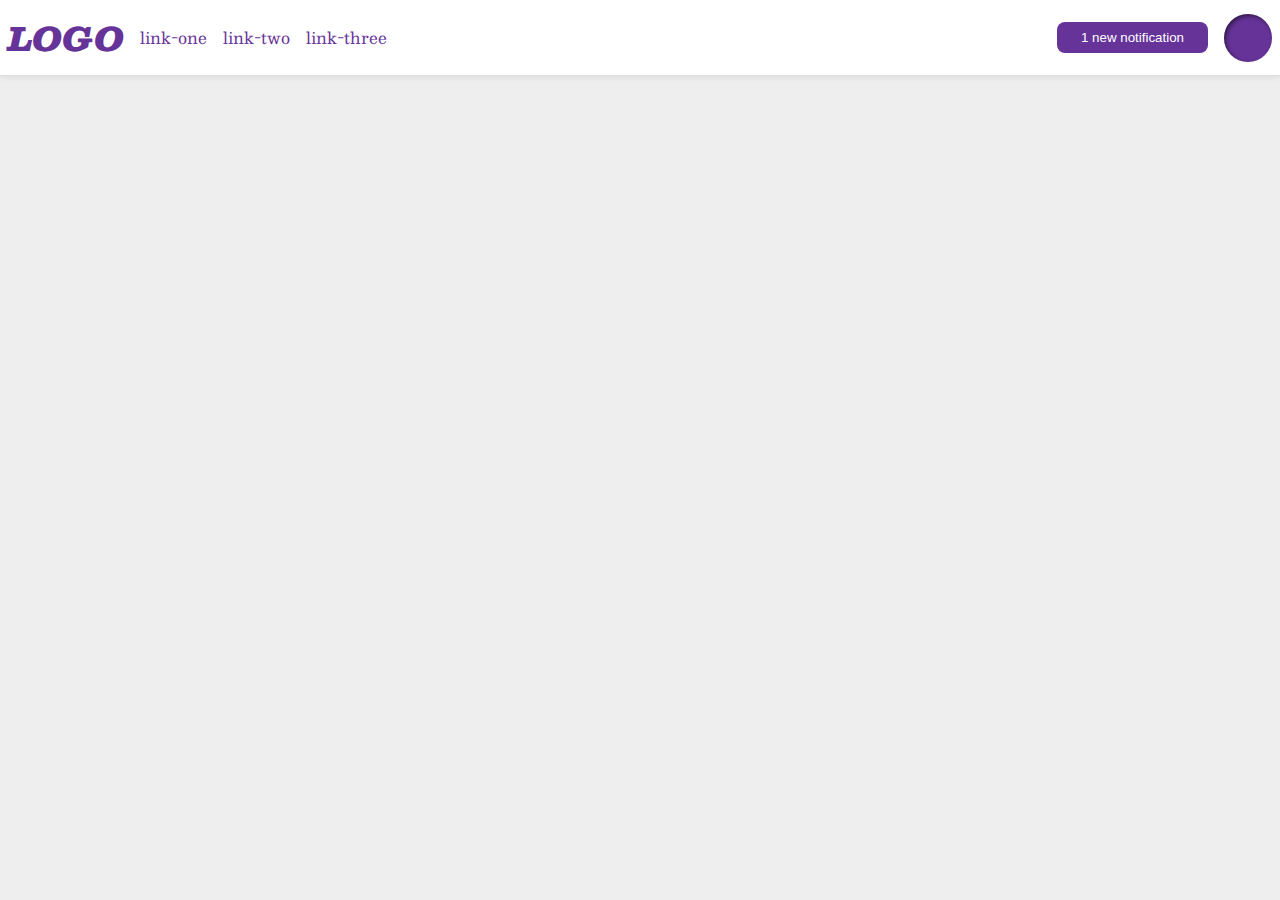
<file: flex/03-flex-header-2/index.html>
<!DOCTYPE html>
<html lang="en">
  <head>
    <meta charset="UTF-8">
    <meta http-equiv="X-UA-Compatible" content="IE=edge">
    <meta name="viewport" content="width=device-width, initial-scale=1.0">
    <title>Flex Header 2</title>
    <link rel="stylesheet" href="style.css">
  </head>
  <body>
    <div class="header">
      <div class="left-items">
      <div class="logo">
        LOGO
      </div>
      <ul class="links">
        <li><a href="google.com">link-one</a></li>
        <li><a href="google.com">link-two</a></li>
        <li><a href="google.com">link-three</a></li>
      </ul>
    </div>
    <div class="right-items">
      <button class="notifications">
        1 new notification
      </button>
      <div class="profile-image"></div>
    </div>
    </div>
  </body>
</html>
</file>
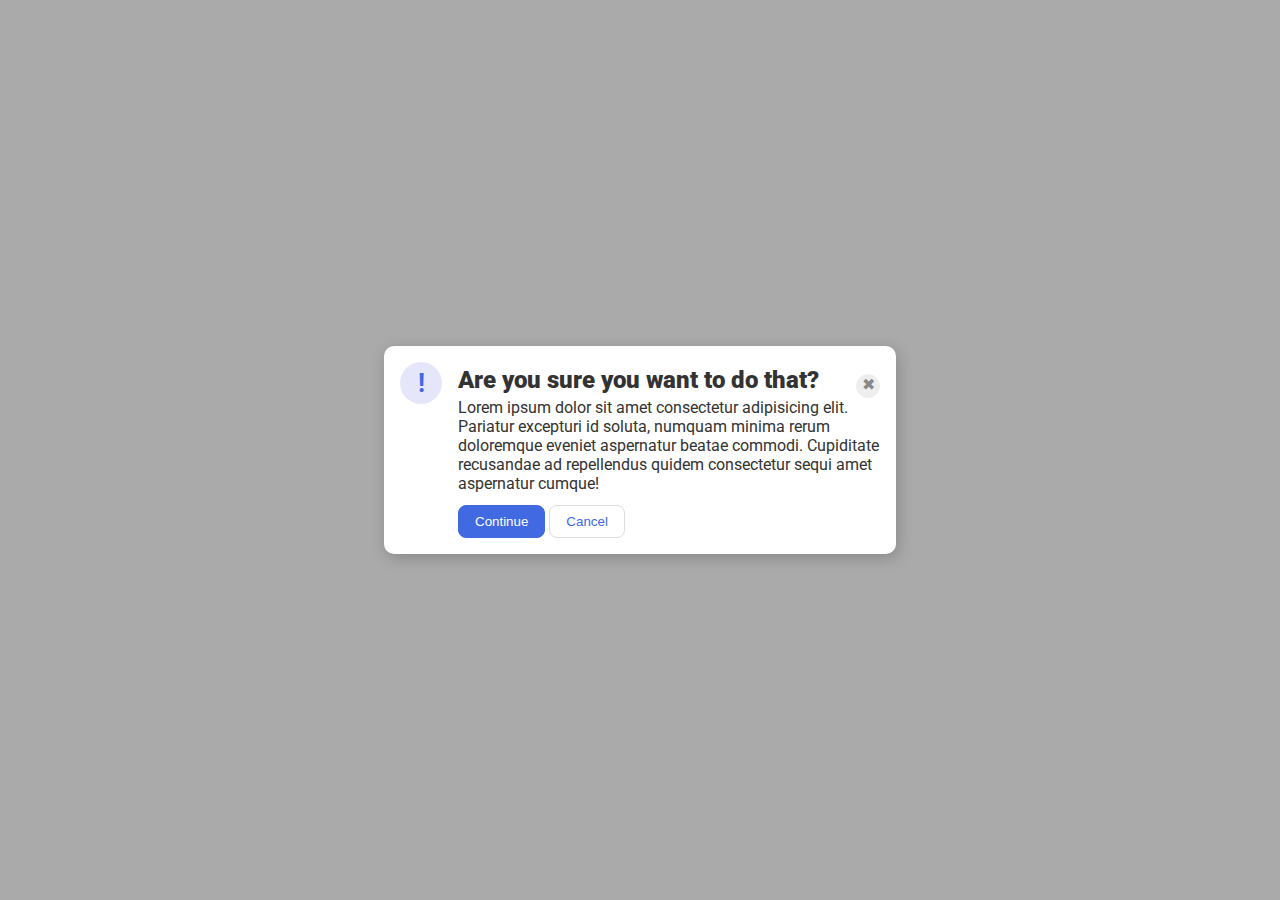
<file: flex/05-flex-modal/index.html>
<!DOCTYPE html>
<html lang="en">
  <head>
    <meta charset="UTF-8">
    <meta http-equiv="X-UA-Compatible" content="IE=edge">
    <meta name="viewport" content="width=device-width, initial-scale=1.0">
    <link rel="stylesheet" href="style.css">
    <title>Modal</title>
  </head>
  <body>
    <div class="modal">
      <div class="icon">!</div>
      <div class="content">
        <div class="head-wrap">
      <div class="header">Are you sure you want to do that?</div>
      <button class="close-button">✖</button>
    </div>
      <div class="text">Lorem ipsum dolor sit amet consectetur adipisicing elit. Pariatur excepturi id soluta, numquam minima rerum doloremque eveniet aspernatur beatae commodi. Cupiditate recusandae ad repellendus quidem consectetur sequi amet aspernatur cumque!</div>
      <div class="button-container">
      <button class="continue">Continue</button>
      <button class="cancel">Cancel</button>
    </div>
    </div>
    </div>
  </body>
</html>
</file>
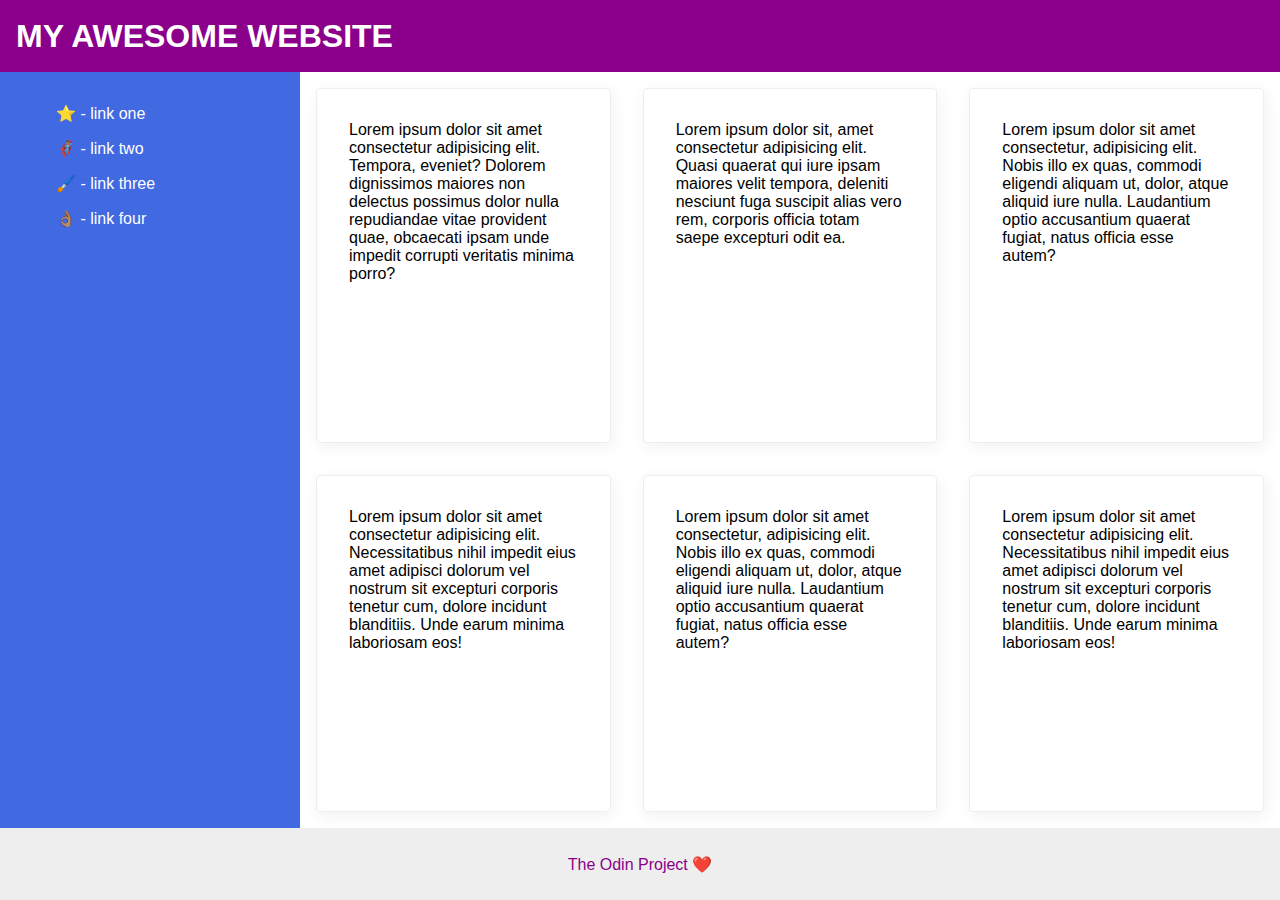
<file: flex/07-flex-layout-2/index.html>
<!DOCTYPE html>
<html lang="en">
  <head>
    <meta charset="UTF-8">
    <meta http-equiv="X-UA-Compatible" content="IE=edge">
    <meta name="viewport" content="width=device-width, initial-scale=1.0">
    <title>The Holy Grail</title>
    <link rel="stylesheet" href="style.css">
  </head>
  <body>
    <div class="header">
      MY AWESOME WEBSITE
    </div>
  <div class="content">
    <div class="sidebar">
      <ul>
        <li><a href="#">⭐ - link one</a></li>
        <li><a href="#">🦸🏽‍♂️ - link two</a></li>
        <li><a href="#">🖌️ - link three</a></li>
        <li><a href="#">👌🏽 - link four</a></li>
      </ul>
    </div>
    <div class="card-wrapper">
      <div class="card">Lorem ipsum dolor sit amet consectetur adipisicing elit. Tempora, eveniet? Dolorem dignissimos maiores non delectus possimus dolor nulla repudiandae vitae provident quae, obcaecati ipsam unde impedit corrupti veritatis minima porro?</div>
      <div class="card">Lorem ipsum dolor sit, amet consectetur adipisicing elit. Quasi quaerat qui iure ipsam maiores velit tempora, deleniti nesciunt fuga suscipit alias vero rem, corporis officia totam saepe excepturi odit ea.</div>
      <div class="card">Lorem ipsum dolor sit amet consectetur, adipisicing elit. Nobis illo ex quas, commodi eligendi aliquam ut, dolor, atque aliquid iure nulla. Laudantium optio accusantium quaerat fugiat, natus officia esse autem?</div>
      <div class="card">Lorem ipsum dolor sit amet consectetur adipisicing elit. Necessitatibus nihil impedit eius amet adipisci dolorum vel nostrum sit excepturi corporis tenetur cum, dolore incidunt blanditiis. Unde earum minima laboriosam eos!</div>
      <div class="card">Lorem ipsum dolor sit amet consectetur, adipisicing elit. Nobis illo ex quas, commodi eligendi aliquam ut, dolor, atque aliquid iure nulla. Laudantium optio accusantium quaerat fugiat, natus officia esse autem?</div>
      <div class="card">Lorem ipsum dolor sit amet consectetur adipisicing elit. Necessitatibus nihil impedit eius amet adipisci dolorum vel nostrum sit excepturi corporis tenetur cum, dolore incidunt blanditiis. Unde earum minima laboriosam eos!</div>
    
    </div>
  </div>
    <div class="footer">
      The Odin Project ❤️
    </div>
  </body>
</html>
</file>
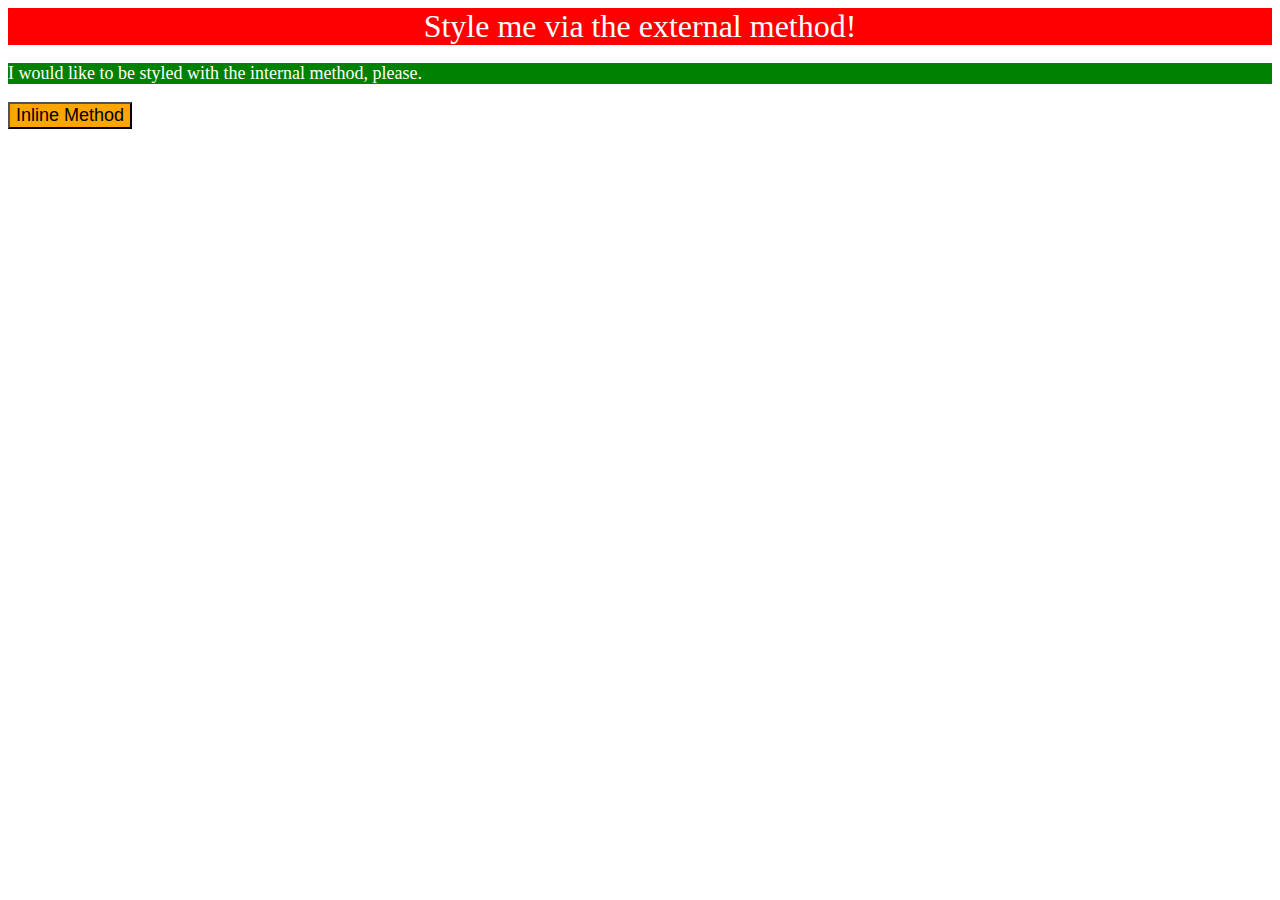
<file: foundations/01-css-methods/index.html>
<!DOCTYPE html>
<html lang="en">
  <head>
    <meta charset="UTF-8">
    <meta http-equiv="X-UA-Compatible" content="IE=edge">
    <meta name="viewport" content="width=device-width, initial-scale=1.0">
    <link rel="stylesheet" href="styles.css" />
    <style>
      p {
        background-color: green;
        color: white;
        font-size: 18px;

      }
    </style>
    <title>Methods for Adding CSS</title>
  </head>
  <body>
    <div>Style me via the external method!</div>
    <p>I would like to be styled with the internal method, please.</p>
    <button style="background-color:orange ; font-size: 18px;">Inline Method</button>
  </body>
</html>
</file>
<file: flex/03-flex-header-2/style.css>
/* this is some magical font-importing.  
you'll learn about it later. */
@import url('https://fonts.googleapis.com/css2?family=Besley:ital,wght@0,400;1,900&display=swap');

body {
  margin: 0;
  background: #eee;
  font-family: Besley, serif;
  
}

div {
  display: flex;
  gap: 16px;

}

.header {
  background: white;
  border-bottom: 1px solid #ddd;
  box-shadow: 0 0 8px rgba(0,0,0,.1);
  display: flex;
  padding: 8px;
}

.profile-image {
  background: rebeccapurple;
  box-shadow: inset 2px 2px 4px rgba(0,0,0,.5);
  border-radius: 50%;
  width: 48px;
  height: 48px;
}

.logo {
  color: rebeccapurple;
  font-size: 32px;
  font-weight: 900;
  font-style: italic;
}

button {
  border: none;
  border-radius: 8px;
  background: rebeccapurple;
  color: white;
  padding: 8px 24px;
}

a {
  /* this removes the line under our links */
  text-decoration: none;
  color: rebeccapurple;
}

ul {
  display: flex;
  list-style-type: none;
  gap: 16px;
  padding: 0;
  magin; 0;
}

.left-items {
  flex-basis: 600px;
  margin-right: auto;
  justify-content: flex-start;
  align-items: center;
}

.right-items {
  margin-left: auto;
  justify-content: center;
  align-items: center;
}
</file>
<file: flex/05-flex-modal/style.css>
@import url('https://fonts.googleapis.com/css2?family=Roboto:wght@400;700&display=swap');

html, body {
  height: 100%;
}

body {
  font-family: Roboto, sans-serif;
  margin: 0;
  background: #aaa;
  color: #333;
  /* I'll give you this one for free lol */
  display: flex;
  align-items: center;
  justify-content: center;
}

.modal {
  background: white;
  width: 480px;
  border-radius: 10px;
  box-shadow: 2px 4px 16px rgba(0,0,0,.2);
  padding: 16px;
  gap: 16px;
  display: flex;
  justify-content: space-evenly;
}

.icon {
  color: royalblue;
  font-size: 26px;
  font-weight: 700;
  background: lavender;
  width: 42px;
  height: 42px;
  border-radius: 50%;
  display: flex;
  align-items: center;
  justify-content: center;
  flex-shrink: 0;

}

.close-button {
  background: #eee;
  border-radius: 50%;
  color: #888;
  font-weight: 400;
  font-size: 16px;
  height: 24px;
  width: 24px;
  display: flex;
  justify-content: center;
  margin-left: auto;
  border: 1px solid #eee;
  padding: 0;
}

button {
  cursor: pointer;
  padding: 8px 16px;
  border-radius: 8px;
  margin-top: 12px;
}

button.continue {
  background: royalblue;
  border: 1px solid royalblue;
  color: white;
}

button.cancel {
  background: white;
  border: 1px solid #ddd;
  color: royalblue;
  align-self: center;
}

div.content {
  display: flex;
  flex-direction: column;
}


.head-wrap {
  display: flex;
  align-items: center;
}

.header {
  font-weight: 900;
  font-size: 1.5em;
}
</file>
<file: flex/07-flex-layout-2/style.css>
body {
  font-family: -apple-system, BlinkMacSystemFont, 'Segoe UI', Roboto, Oxygen, Ubuntu, Cantarell, 'Open Sans', 'Helvetica Neue', sans-serif;
  margin: 0;
  min-height: 100vh;
  display: flex;
  flex-direction: column;
  justify-content: space-between;
}

.header {
  height: 72px;
  display: flex;
  background: darkmagenta;
  color: white;
  font: 32px sans-serif;
  font-weight: 900;
  align-items: center;
  padding-left: 16px;
}

.footer {
  height: 72px;
  display: flex;
  background: #eee;
  color: darkmagenta;
  justify-content: center;
  align-items: center;

}

.sidebar {
  min-width: 300px;
  background: royalblue;
  box-sizing: border-box;
  padding: 16px;
}

.sidebar li {
  list-style: none;
  margin: 1rem 0;

}

.sidebar a {
  font-size: 16px;
  color: white;
  text-decoration: none;
}

.card {
  border: 1px solid #eee;
  box-shadow: 2px 4px 16px rgba(0,0,0,.06);
  border-radius: 4px;
  display: flex;
  flex: 1 200px;
  margin: 1rem;
  padding: 32px;
}

.card-wrapper {
  flex-wrap: wrap;
  display: flex;

}

.content {
  display: flex;
  flex: 1;
}


/*
- The header text is size 32px and weight 900.
- The header text is vertically centered and 16px from the edge of the screen.
- The footer is pushed to the bottom of the screen (the footer may go _below_ the bottom of the screen if the content of the 'cards' section overflows and/or if your screen is shorter).
- The footer text is centered horizontally and vertically.
- The sidebar and cards take up all available space above the footer.
- The sidebar is 300px wide (and it doesn't shrink).
- The sidebar links are size 24px, are white, and do not have the underline text decoration.
- The sidebar has 16px padding.
- There is 32px padding around the 'cards' section.
- The cards are arranged horizontally, but wrap to multiple lines when they run out of room on the page.
*/
</file>
<file: foundations/01-css-methods/styles.css>
div {
    background-color: red;
    color: white;
    font-size: 32px;
    text-align: center;
    font: bold;
}
</file>
